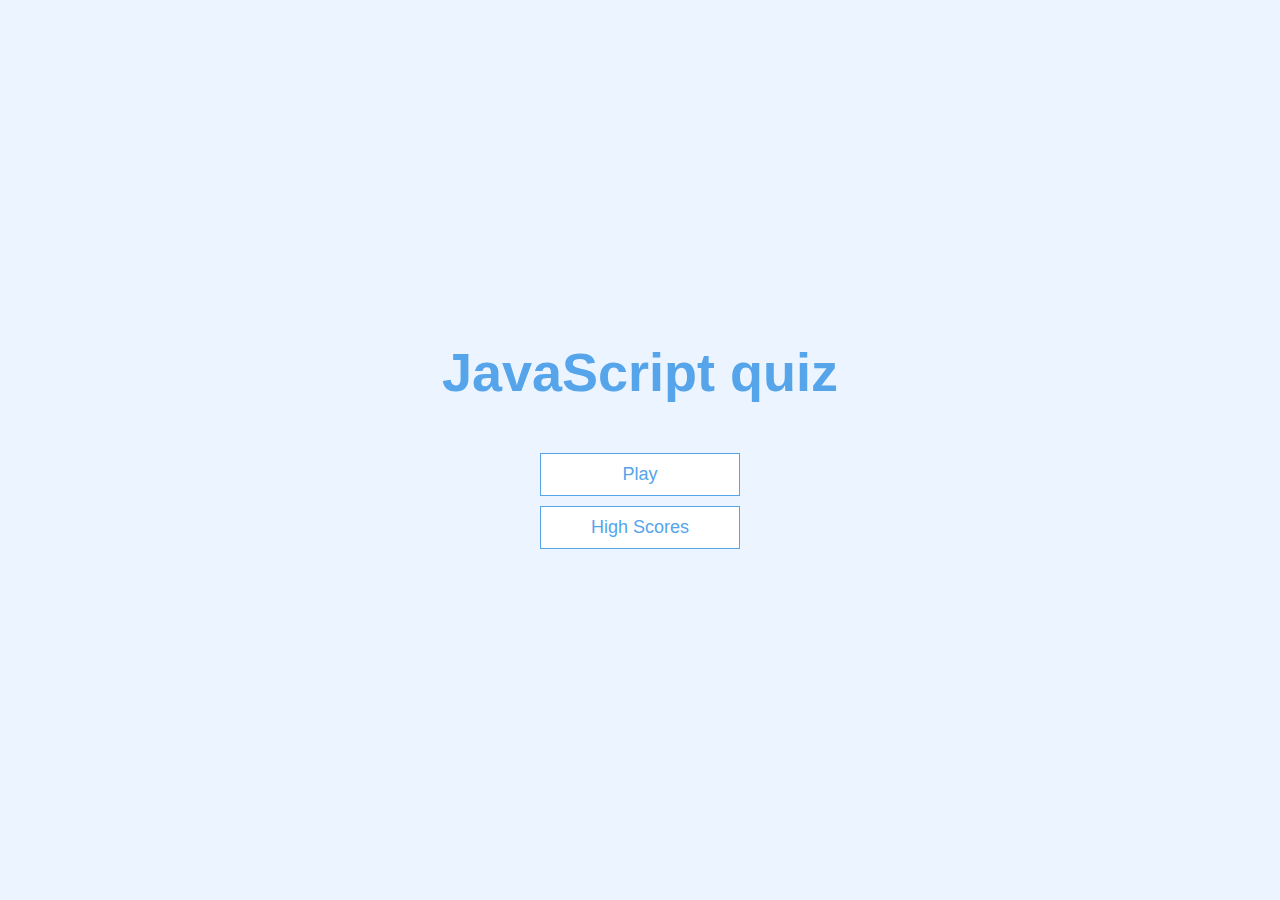
<file: index.html>
<!DOCTYPE html>
<html lang="en">
<head>
    <meta charset="UTF-8">
    <meta name="viewport" content="width=device-width, initial-scale=1.0">
    <title>Document</title>
    <link rel="stylesheet" href="app.css">
</head>
<body>
    <div class="container">
        <div id="home" class="flex-center flex-column">
            <h1>JavaScript quiz</h1>
            <a class="btn" href="game.html">Play</a>
            <a class="btn" href="highscores.html">High Scores</a>
        </div>
    </div>
</body>
</html>
</file>
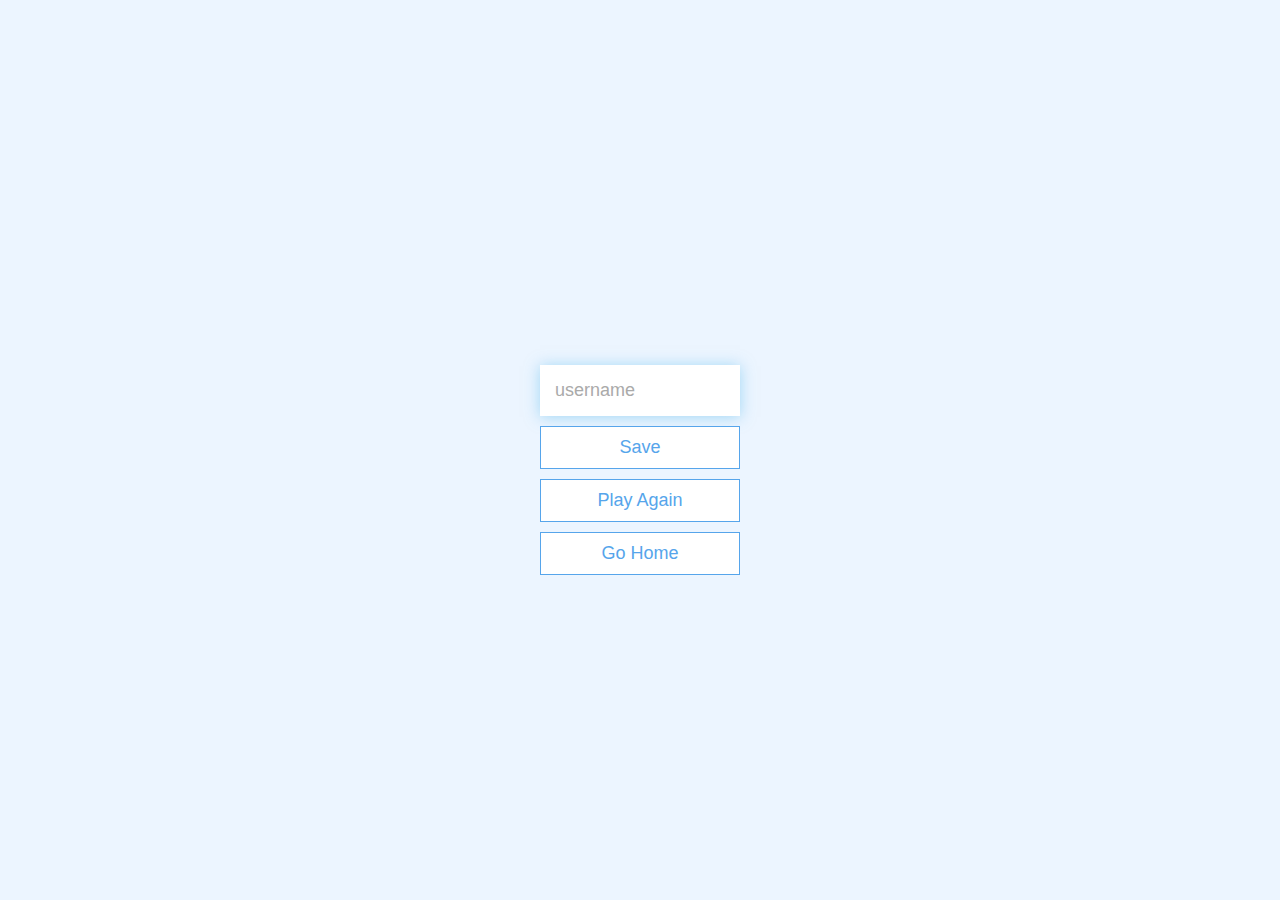
<file: end.html>
<!DOCTYPE html>
<html lang="en">
  <head>
    <meta charset="UTF-8" />
    <meta name="viewport" content="width=device-width, initial-scale=1.0" />
    <meta http-equiv="X-UA-Compatible" content="ie=edge" />
    <title>Congrats!</title>
    <link rel="stylesheet" href="app.css" />
  </head>
  <body>
    <div class="container">
      <div id="end" class="flex-center flex-column">
        <h1 id="finalScore"></h1>
        <form>
          <input
            type="text"
            name="username"
            id="username"
            placeholder="username"
          />
          <button
            type="submit"
            class="btn"
            id="saveScoreBtn"
            onclick="saveHighScore(event)"
            disabled
          >
            Save
          </button>
        </form>
        <a class="btn" href="game.html">Play Again</a>
        <a class="btn" href="index.html">Go Home</a>
      </div>
    </div>
    <script src="end.js"></script>
  </body>
</html>
</file>
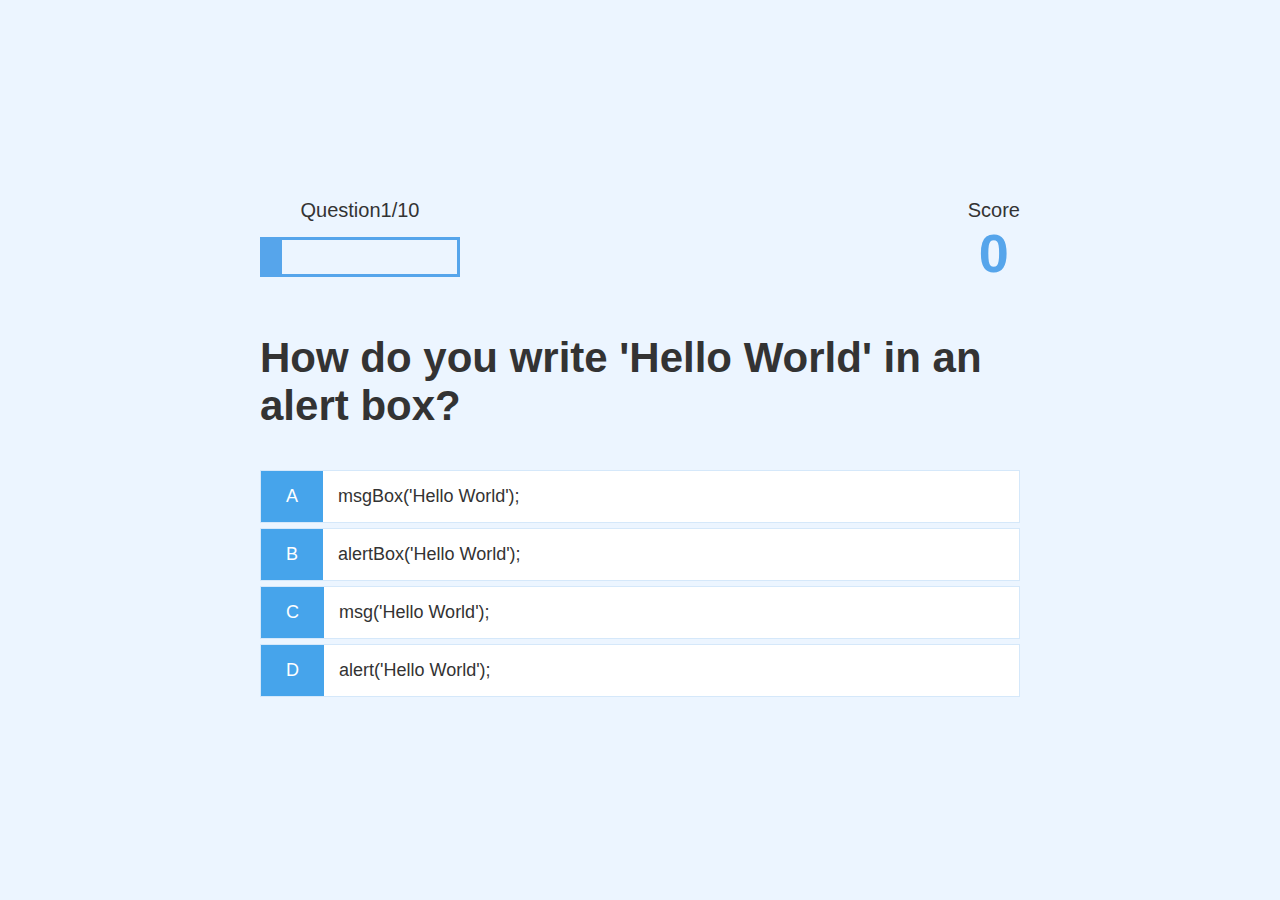
<file: game.html>
<!DOCTYPE html>
<html lang="">
<head>
    <meta charset="UTF-8">
    <meta name="viewport" content="width=device-width, initial-scale=1.0">
    <title>JavaScript Quiz</title>
    <link rel="stylesheet" href="app.css">
    <link rel="stylesheet" href="game.css">
</head>
<body>
    <div class="container">
        <div id="game" class="justify-center flex-comun">
            <div id="hud">
                <div id="hud-item">
                    <p id="progressText"class="hud-prefix">
                        Question
                    </p>
                    <div id="progressBar">
                        <div id="progressBarFull"></div>
                    </div>
                </div>
               <div id="hud-item">
                    <p class="hud-prefix">
                        Score
                    </p>
                        <h1 class="hud-main-text" id="score">
                        0
                        </h1>
                </div>
            </div>
            <h2 id = "question"> What is the answer to this question</h2>
            <div class="choice-container">
                <p class="choice-prefix">A</p>
                <p class="choice-text" data-number="1">Choice 1</p>
            </div>
            <div class="choice-container">
                <p class="choice-prefix">B</p>
                <p class="choice-text" data-number="2">Choice 2</p>
            </div>
            <div class="choice-container">
                <p class="choice-prefix">C</p>
                <p class="choice-text" data-number="3">Choice 3</p>
            </div>
            <div class="choice-container">
                <p class="choice-prefix">D</p>
                <p class="choice-text" data-number="4">Choice 4</p>
            </div>
        </div>
    </div>
    <script src="game.js"></script>
</body>
</html>
</file>
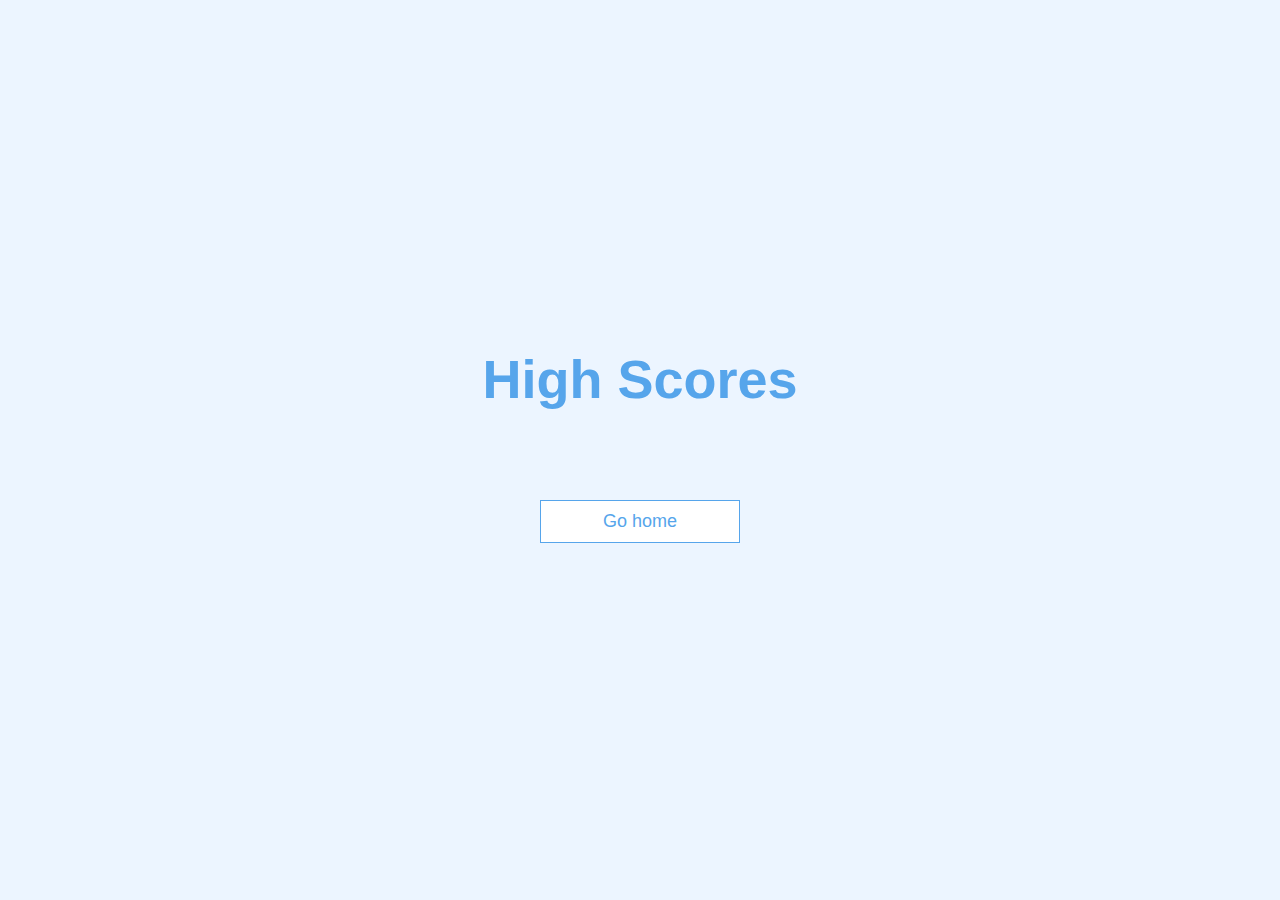
<file: highScores.html>
<!DOCTYPE html>
<html lang="en">
<head>
    <meta charset="UTF-8">
    <meta name="viewport" content="width=device-width, initial-scale=1.0">
    <title>High Scores</title>
    <link rel="stylesheet" href="app.css">
    <link rel="stylesheet" href="highScores.css">
</head>
<body>
    <div class="container">
        <div id="highScores" class="flex-center flex-column">
            <h1 id="finalScore">High Scores</h1>
            <ul id="highScoresList"></ul>
            <a class="btn" href="index.html">Go home</a>
        </div>
    </div>
    <script src="highScores.js"></script>
</body>
</html>
</file>
<file: app.css>
:root  {
    background-color: #ecf5ff;
    font-size: 62.5%;  /* default is 60px -> everying will be based on 10px */
}
* {
    /* if i add a border to a box is going include the width the border calculated   */
    box-sizing: border-box;
    font-family: Arial, Helvetica, sans-serif;
    margin: 0;
    padding: 0;
    color: #333333;
}
h1,
h2,
h3,
h4 {
    margin-bottom: 0;
}
h1 { 
    font-size: 5.4rem;  /*rem is relative to root so font sizewill be 5.4rem x 10px = 54px*/  /**/
    color: #56a5eb;
    margin-bottom: 5rem;
}
h1 > span {
    font-size: 2.4rem;
    font-weight: 500;
}
h2 {
    font-size: 4.2rem;
    margin-bottom: 4rem;
    font-weight: 700;
}
h3 {
    font-size: 4.2rem;
    font-weight: 500;

}



/*UTILITIES*/


.container {
    width: 100vw;
    height: 100vh;
    /*take the entire page because of viewwidth and viewheight*/
    display: flex; /*turns this container into a flex box container*/
    justify-content: center; /*center things horizontal by default*/
    align-items: center;/*center things verticly by default */
    max-width: 80rem; 
    margin: 0 auto; /*keep things centered*/
    padding: 2rem; /*little padding for smaller screens*/
}
.container > * {
    width: 100%; 
}
.flex-column {
    display: flex;
    flex-direction: column;
    /*we have a flex box and we have elements on top of each other*/
}
.flex-center {
    justify-content: center;
    align-items: center;
    /*align content and items in the center*/
}
.justify-center {
    justify-content: center; /*align content in the center*/
}
.text-center {
    text-align: center; /*align text in the center*/
}
.hidden {
    display: none;
}



/*BUTTONS*/

.btn {
    font-size: 1.8rem;
    padding: 1rem 0;
    width: 20rem;
    text-align: center;
    border: 0.1rem solid #56a5eb;
    margin-bottom: 1rem;
    text-decoration: none; /*by default are underline*/
    color: #56a5eb;
    background-color: white;
}

.btn:hover {
    cursor: pointer;
    box-shadow: 0 0.4rem 1.4rem 0 rgba(86, 185, 235, 0.5); 
    transform: translateY(-0.1rem);
    transition: transform 150ms;
}

.btn[disabled]:hover {
    cursor: not-allowed;
    box-shadow: none;
    transform: none;
}

/* FORMS*/

form {
    width: 100%;
    display: flex;
    flex-direction: column;
    align-items: center;
}

input {
    margin-bottom: 1rem;
    width: 20rem;
    padding: 1.5rem;
    font-size: 1.8rem;
    border: none;
    box-shadow: 0 0.1rem 1.4rem 0 rgba(86, 185, 235 ,0.5);
}

input::placeholder {
    color: #aaa;
}
</file>
<file: game.css>
.choice-container{
    display: flex;
    margin-bottom: 0.5rem;
    width: 100%;
    font-size: 1.8rem;
    border: 0.1rem solid rgb(86, 165, 235, 0.25);
    background-color: white;
}
.choice-container:hover{
    cursor: pointer;
    box-shadow: 0 0.4rem 1.4rem 0 rgba(86, 185, 235, 0.5); 
    transform: translateY(-0.1rem);
    transition: transform 150ms;
}
.choice-prefix {
    padding: 1.5rem 2.5rem;
    background-color: #46a4eb;
    color: white;
}
.choice-text {
    padding: 1.5rem;
    width: 100%;
}

.correct {
    background-color: rgb(7, 161, 7);
}
.incorrect {
    background-color: rgba(255, 0, 0, 0.932);
}


/*HUD*/

#hud {
    display: flex;
    justify-content: space-between;
}
.hud-prefix {
    text-align: center;
    font-size: 2rem;
}
.hud-main-text {
    text-align:center;
}

#progressBar {
    width: 20rem;
    height: 4rem;
    border: 0.3rem solid #56a5eb;
    margin-top: 1.5rem;   
}
#progressBarFull {
    height: 3.4rem;
    background-color: #56a5eb;
    width: 0%;
}
</file>
<file: highScores.css>
#highScoresList {
    list-style: none;
    padding-left: 0;
    margin-bottom: 4rem;
}
.high-score{
    font-size: 2.8rem;
    margin-bottom: 0.5rem;
}
.high-score:hover {
    transform: scale(1.025);
}
</file>
